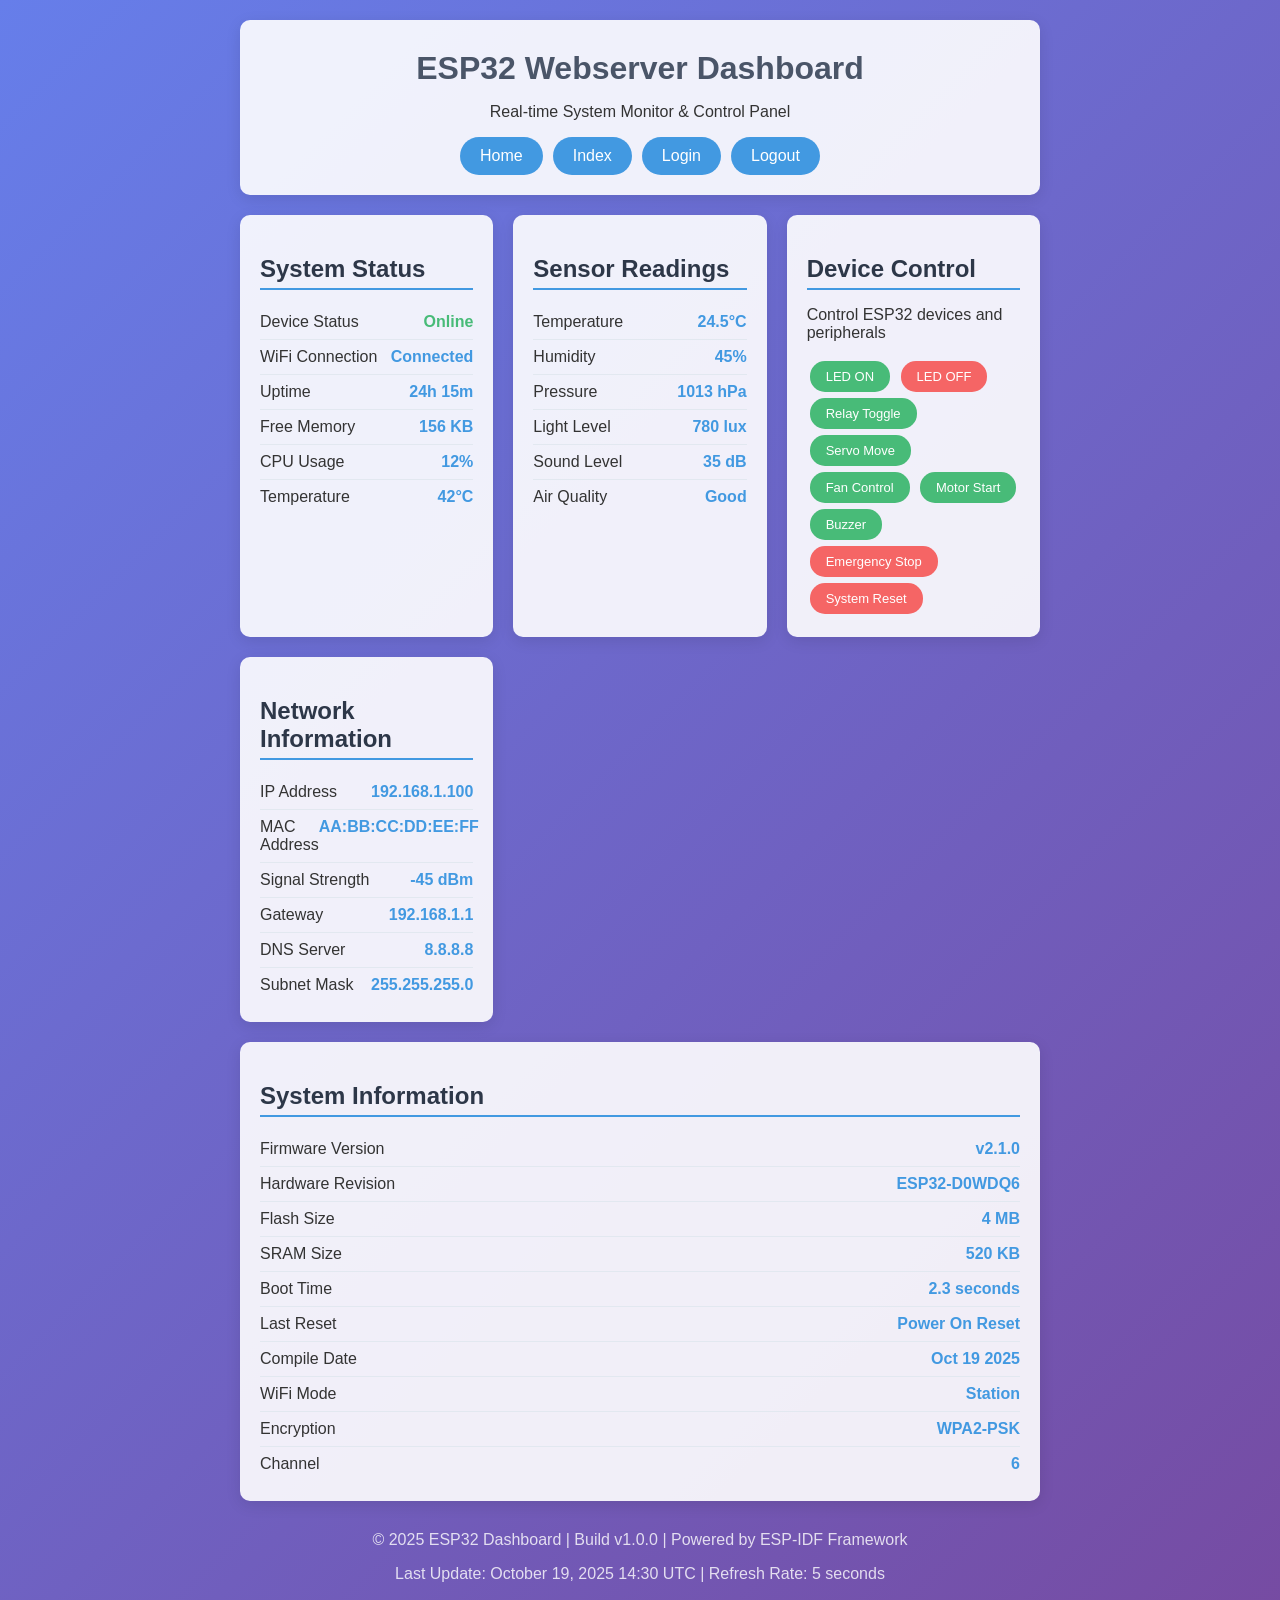
<file: html/dashboard.html>
<!DOCTYPE html>
<html>
<head>
    <title>ESP32 Dashboard</title>
    <style>
        body{font-family:Arial;background:linear-gradient(135deg,#667eea,#764ba2);color:#333;margin:0;padding:20px}
        .container{max-width:800px;margin:0 auto}
        header{background:rgba(255,255,255,0.9);border-radius:10px;padding:20px;margin-bottom:20px;text-align:center;box-shadow:0 4px 15px rgba(0,0,0,0.1)}
        h1{color:#4a5568;font-size:2em;margin:10px 0}
        .nav{display:flex;justify-content:center;gap:10px;margin-top:15px}
        .btn{background:#4299e1;color:white;padding:10px 20px;text-decoration:none;border-radius:20px}
        .btn:hover{background:#3182ce}
        .grid{display:grid;grid-template-columns:repeat(auto-fit,minmax(250px,1fr));gap:20px;margin-bottom:20px}
        .card{background:rgba(255,255,255,0.9);border-radius:10px;padding:20px;box-shadow:0 4px 15px rgba(0,0,0,0.1)}
        .card h2{color:#2d3748;margin-bottom:15px;border-bottom:2px solid #4299e1;padding-bottom:5px}
        .metric{display:flex;justify-content:space-between;padding:8px 0;border-bottom:1px solid #e2e8f0}
        .metric:last-child{border-bottom:none}
        .value{font-weight:bold;color:#4299e1}
        .online{color:#48bb78;font-weight:bold}
        .ctrl-btn{background:#48bb78;color:white;border:none;padding:8px 16px;border-radius:15px;cursor:pointer;margin:3px;font-size:13px}
        .ctrl-btn:hover{background:#38a169}
        .danger{background:#f56565}
        .danger:hover{background:#e53e3e}
    </style>
</head>
<body>
    <div class="container">
        <header>
            <h1>ESP32 Webserver Dashboard</h1>
            <p>Real-time System Monitor & Control Panel</p>
            <nav class="nav">
                <a href="/" class="btn">Home</a>
                <a href="/index" class="btn">Index</a>
                <a href="/login" class="btn">Login</a>
                <a href="/logout" class="btn">Logout</a>
            </nav>
        </header>

        <div class="grid">
            <div class="card">
                <h2>System Status</h2>
                <div class="metric"><span>Device Status</span><span class="value online">Online</span></div>
                <div class="metric"><span>WiFi Connection</span><span class="value">Connected</span></div>
                <div class="metric"><span>Uptime</span><span class="value">24h 15m</span></div>
                <div class="metric"><span>Free Memory</span><span class="value">156 KB</span></div>
                <div class="metric"><span>CPU Usage</span><span class="value">12%</span></div>
                <div class="metric"><span>Temperature</span><span class="value">42°C</span></div>
            </div>

            <div class="card">
                <h2>Sensor Readings</h2>
                <div class="metric"><span>Temperature</span><span class="value">24.5°C</span></div>
                <div class="metric"><span>Humidity</span><span class="value">45%</span></div>
                <div class="metric"><span>Pressure</span><span class="value">1013 hPa</span></div>
                <div class="metric"><span>Light Level</span><span class="value">780 lux</span></div>
                <div class="metric"><span>Sound Level</span><span class="value">35 dB</span></div>
                <div class="metric"><span>Air Quality</span><span class="value">Good</span></div>
            </div>

            <div class="card">
                <h2>Device Control</h2>
                <p>Control ESP32 devices and peripherals</p>
                <div style="margin-top:15px">
                    <button class="ctrl-btn">LED ON</button>
                    <button class="ctrl-btn danger">LED OFF</button>
                    <button class="ctrl-btn">Relay Toggle</button>
                    <button class="ctrl-btn">Servo Move</button>
                    <button class="ctrl-btn">Fan Control</button>
                    <button class="ctrl-btn">Motor Start</button>
                    <button class="ctrl-btn">Buzzer</button>
                    <button class="ctrl-btn danger">Emergency Stop</button>
                    <button class="ctrl-btn danger">System Reset</button>
                </div>
            </div>

            <div class="card">
                <h2>Network Information</h2>
                <div class="metric"><span>IP Address</span><span class="value">192.168.1.100</span></div>
                <div class="metric"><span>MAC Address</span><span class="value">AA:BB:CC:DD:EE:FF</span></div>
                <div class="metric"><span>Signal Strength</span><span class="value">-45 dBm</span></div>
                <div class="metric"><span>Gateway</span><span class="value">192.168.1.1</span></div>
                <div class="metric"><span>DNS Server</span><span class="value">8.8.8.8</span></div>
                <div class="metric"><span>Subnet Mask</span><span class="value">255.255.255.0</span></div>
            </div>
        </div>

        <div class="card">
            <h2>System Information</h2>
            <div class="metric"><span>Firmware Version</span><span class="value">v2.1.0</span></div>
            <div class="metric"><span>Hardware Revision</span><span class="value">ESP32-D0WDQ6</span></div>
            <div class="metric"><span>Flash Size</span><span class="value">4 MB</span></div>
            <div class="metric"><span>SRAM Size</span><span class="value">520 KB</span></div>
            <div class="metric"><span>Boot Time</span><span class="value">2.3 seconds</span></div>
            <div class="metric"><span>Last Reset</span><span class="value">Power On Reset</span></div>
            <div class="metric"><span>Compile Date</span><span class="value">Oct 19 2025</span></div>
            <div class="metric"><span>WiFi Mode</span><span class="value">Station</span></div>
            <div class="metric"><span>Encryption</span><span class="value">WPA2-PSK</span></div>
            <div class="metric"><span>Channel</span><span class="value">6</span></div>
        </div>

        <div style="text-align:center;margin-top:30px;color:rgba(255,255,255,0.8)">
            <p>&copy; 2025 ESP32 Dashboard | Build v1.0.0 | Powered by ESP-IDF Framework</p>
            <p>Last Update: October 19, 2025 14:30 UTC | Refresh Rate: 5 seconds</p>
        </div>
    </div>
</body>
</html>
</file>
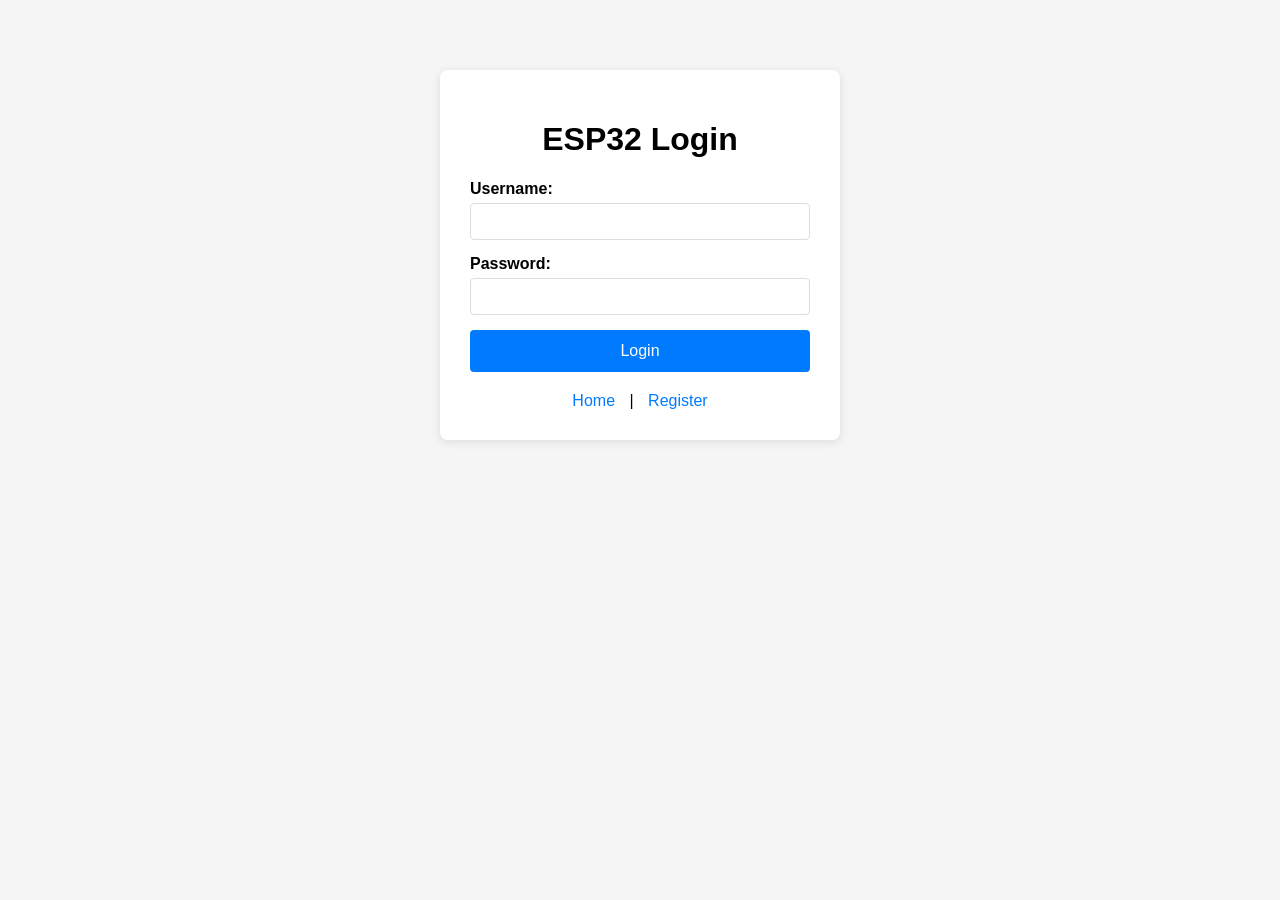
<file: html/login.html>
<html>
    <head>
        <title>ESP32 Webserver Login</title>
        <style>
            body {
                font-family: Arial, sans-serif;
                max-width: 400px;
                margin: 50px auto;
                padding: 20px;
                background-color: #f5f5f5;
            }
            .login-container {
                background: white;
                padding: 30px;
                border-radius: 8px;
                box-shadow: 0 2px 10px rgba(0,0,0,0.1);
            }
            .form-group {
                margin-bottom: 15px;
            }
            label {
                display: block;
                margin-bottom: 5px;
                font-weight: bold;
            }
            input[type="text"], input[type="password"] {
                width: 100%;
                padding: 10px;
                border: 1px solid #ddd;
                border-radius: 4px;
                box-sizing: border-box;
            }
            .btn {
                background-color: #007bff;
                color: white;
                padding: 12px 20px;
                border: none;
                border-radius: 4px;
                cursor: pointer;
                width: 100%;
                font-size: 16px;
            }
            .btn:hover {
                background-color: #0056b3;
            }
            .nav-links {
                text-align: center;
                margin-top: 20px;
            }
            .nav-links a {
                color: #007bff;
                text-decoration: none;
                margin: 0 10px;
            }
            .response {
                margin-top: 15px;
                padding: 10px;
                border-radius: 4px;
                display: none;
            }
            .success {
                background-color: #d4edda;
                color: #155724;
                border: 1px solid #c3e6cb;
            }
            .error {
                background-color: #f8d7da;
                color: #721c24;
                border: 1px solid #f5c6cb;
            }
        </style>
    </head>
    <body>
        <div class="login-container">
            <h1 style="text-align: center;">ESP32 Login</h1>

            <form id="loginForm">
                <div class="form-group">
                    <label for="username">Username:</label>
                    <input type="text" id="username" name="username" required>
                </div>

                <div class="form-group">
                    <label for="password">Password:</label>
                    <input type="password" id="password" name="password" required>
                </div>

                <button type="submit" class="btn">Login</button>
            </form>

            <div id="response" class="response"></div>

            <div class="nav-links">
                <a href="/">Home</a> |
                <a href="#" onclick="showRegisterForm()">Register</a>
            </div>
        </div>

        <!-- Registration Form (hidden by default) -->
        <div id="registerContainer" class="login-container" style="display: none;">
            <h1 style="text-align: center;">ESP32 Register</h1>

            <form id="registerForm">
                <div class="form-group">
                    <label for="regUsername">Username:</label>
                    <input type="text" id="regUsername" name="username" required>
                </div>

                <div class="form-group">
                    <label for="regPassword">Password:</label>
                    <input type="password" id="regPassword" name="password" required>
                </div>

                <div class="form-group">
                    <label for="regEmail">Email:</label>
                    <input type="text" id="regEmail" name="email" required>
                </div>

                <button type="submit" class="btn">Register</button>
            </form>

            <div id="regResponse" class="response"></div>

            <div class="nav-links">
                <a href="/">Home</a> |
                <a href="#" onclick="showLoginForm()">Back to Login</a>
            </div>
        </div>

        <script>
            // Show/Hide forms
            function showRegisterForm() {
                document.querySelector('.login-container').style.display = 'none';
                document.getElementById('registerContainer').style.display = 'block';
            }

            function showLoginForm() {
                document.querySelector('.login-container').style.display = 'block';
                document.getElementById('registerContainer').style.display = 'none';
            }

            // Handle login form submission
            document.getElementById('loginForm').addEventListener('submit', async function(e) {
                e.preventDefault();

                const formData = {
                    username: document.getElementById('username').value,
                    password: document.getElementById('password').value
                };
                console.log('Login form data:', formData);
                console.log(JSON.stringify(formData));

                try {
                    const response = await fetch('/api/login', {
                        method: 'POST',
                        headers: {
                            'Content-Type': 'application/json',
                        },
                        body: JSON.stringify(formData)
                    });

                    if (response.ok) {
                        const data = await response.json();
                        showResponse('response', data, true);

                        if (data.success) {
                            // Redirect on successful login
                            setTimeout(() => {
                                window.location.href = '/dshbrd';
                            }, 1500);
                        }
                    } else {
                        showResponse('response', { message: 'Login failed: Status ' + response.status }, false);
                    }
                } catch (error) {
                    showResponse('response', { message: 'Network error: ' + error.message }, false);
                }
            });

            // Handle registration form submission
            document.getElementById('registerForm').addEventListener('submit', async function(e) {
                e.preventDefault();

                const formData = {
                    username: document.getElementById('regUsername').value,
                    password: document.getElementById('regPassword').value,
                    email: document.getElementById('regEmail').value
                };

                try {
                    const response = await fetch('/api/register', {
                        method: 'POST',
                        headers: {
                            'Content-Type': 'application/json',
                        },
                        body: JSON.stringify(formData)
                    });

                    if (response.ok) {
                        const data = await response.json();
                        showResponse('regResponse', data, true);

                        if (data.success) {
                            // Switch to login form after successful registration
                            setTimeout(() => {
                                showLoginForm();
                                document.getElementById('registerForm').reset();
                            }, 1500);
                        }
                    } else {
                        showResponse('regResponse', { message: 'Registration failed: Status ' + response.status }, false);
                    }
                } catch (error) {
                    showResponse('regResponse', { message: 'Network error: ' + error.message }, false);
                }
            });

            // Helper function to show response messages
            function showResponse(elementId, data, isSuccess) {
                const responseDiv = document.getElementById(elementId);
                responseDiv.style.display = 'block';
                responseDiv.className = 'response ' + (isSuccess ? 'success' : 'error');
                responseDiv.textContent = data.message || 'Unknown response';
            }
        </script>
    </body>
</html>
</file>
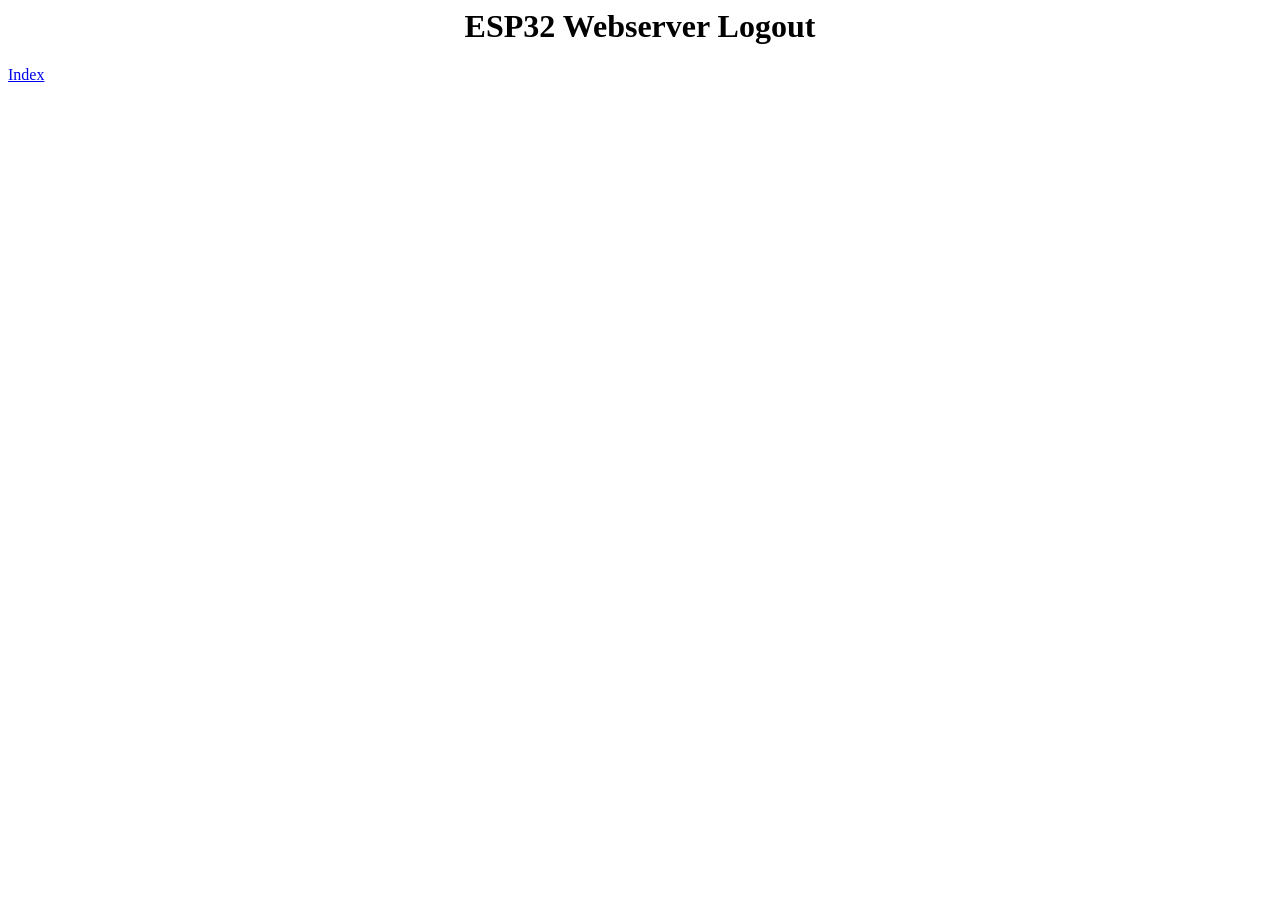
<file: html/logout.html>
<html>
    <head>
        <title>ESP32 Webserver Logout</title>
    </head>
    <body>
        <h1 style="text-align: center;">ESP32 Webserver Logout</h1>
        <a href="/">Index</a>
    </body>
</html>
</file>
